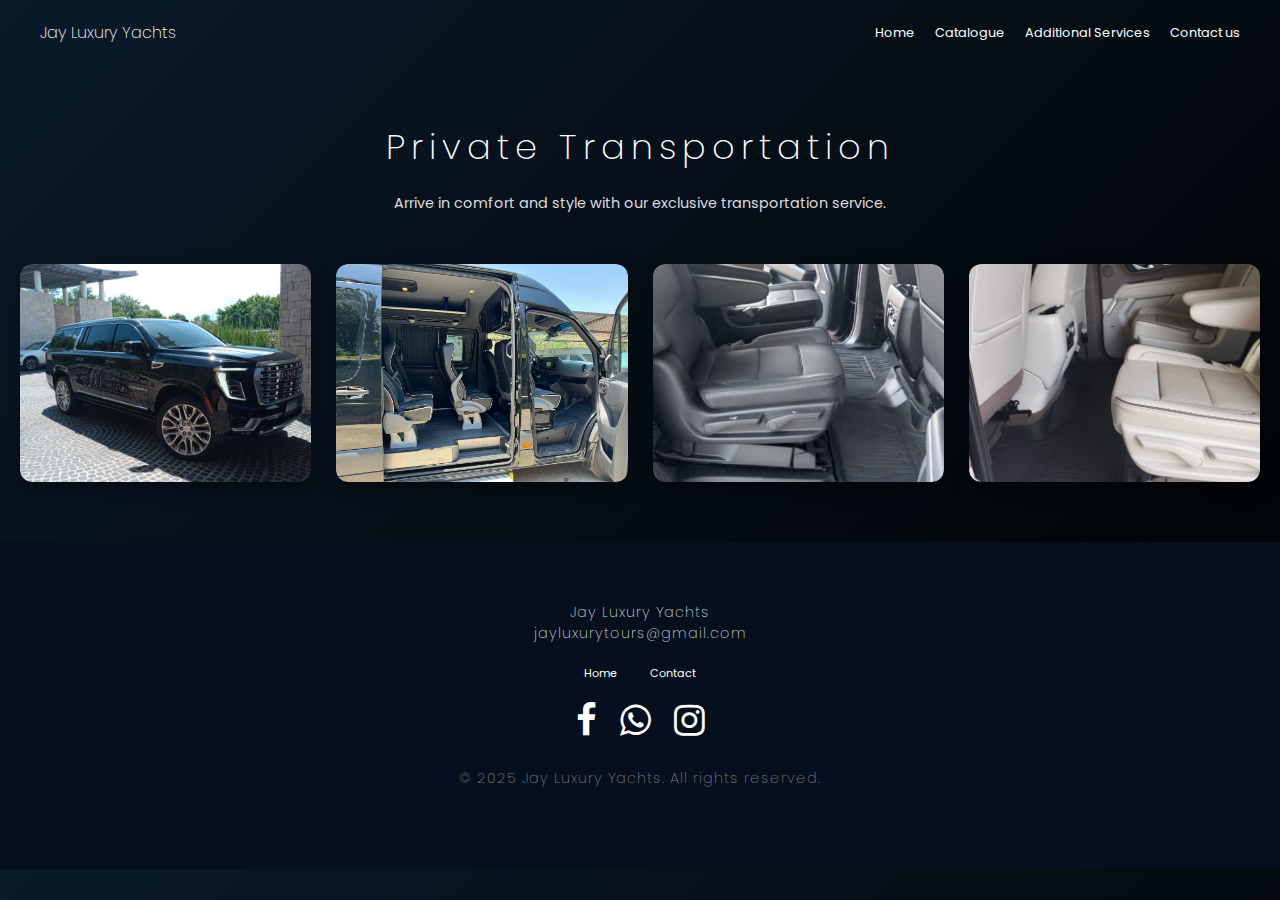
<file: assets/pages/aditionalservices.html>
<!DOCTYPE html>
<html lang="en">
<head>
  <meta charset="UTF-8">
  <meta name="viewport" content="width=device-width, initial-scale=1.0">
  <title>Additional Services | Jay Luxury Yachts</title>
  <meta name="description" content="Jay Luxury Yachts offers Private Transportation services to complete your luxury experience in Cancún and Isla Mujeres.">
  <link rel="stylesheet" href="/assets/css/AS.css">
  <link rel="stylesheet" href="https://cdnjs.cloudflare.com/ajax/libs/font-awesome/4.7.0/css/font-awesome.min.css">

</head>
<body>
  <!-- Header -->
  <header class="site-header">
  <div class="nav-container">
    <div class="brand">Jay Luxury Yachts</div>
   
    <nav class="nav-links" id="nav-links">
      <a href="/index.html">Home</a>
      <a href="/assets/pages/catalogue.html">Catalogue</a>
      <a href="/assets/pages/aditionalservices.html" class="active">Additional Services</a>
      <a href="https://wa.me/+5219843149676" class="btn-nav">Contact us</a>
    </nav>
  </div>
</header>

  <main class="catalogue">
    <section class="catalogue-gallery">
      <h1>Private Transportation</h1>
      <p class="catalogue-subtitle">Arrive in comfort and style with our exclusive transportation service.</p>
      
      <div class="gallery-grid">

        <div class="gallery-item">
          <img src="/assets/images/ALL/PrivateTransportation/privatetransportation (3).jpeg" alt="Luxury private transportation in Cancún for Jay Luxury Yachts clients">
        </div>

        <div class="gallery-item">
          <img src="/assets/images/ALL/PrivateTransportation/elegant.jpg" alt="Comfortable private transfer with Jay Luxury Yachts">
        </div>

        <div class="gallery-item">
          <img src="/assets/images/ALL/PrivateTransportation/privatetransportation (2).jpeg" alt="Exclusive private transport for luxury yacht experiences">
        </div>
        
        <div class="gallery-item">
          <img src="/assets/images/ALL/PrivateTransportation/interior.jpg" alt="Luxury vehicle prepared for Jay Luxury Yachts guests">
        </div>
        
      </div>
    </section>

    
  </main>

<footer class="luxury-footer">
  <h2>Jay Luxury Yachts</h2>
  <p>jayluxurytours@gmail.com </p>
  <div class="footer-content">

    <nav class="footer-nav">
      <a href="index.html">Home</a>
      <a href="https://wa.me/+5219843149676">Contact</a>
    </nav>
    <div class="footer-socials">
      <a href="https://www.facebook.com/profile.php?id=61565464707227"><i class="fa fa-facebook-f" style="font-size:36px"></i></a>
      <a href="https://wa.me/+5219843149676"><i class="fa fa-whatsapp" style="font-size:36px"></i></a>
      <a href="https://www.google.com/url?sa=t&source=web&rct=j&opi=89978449&url=https://www.instagram.com/jayluxuryyachts/&ved=2ahUKEwijjMqW-OWPAxVfJEQIHRvAFHEQFnoECDsQAQ&usg=AOvVaw359DLtyCxmbtu6-PLYvGS8"><i class="fa fa-instagram" style="font-size:36px"></i></a>
    <p class="footer-copy">© 2025 Jay Luxury Yachts. All rights reserved.</p>
  </div>
</footer>
</body>
</html>
</file>
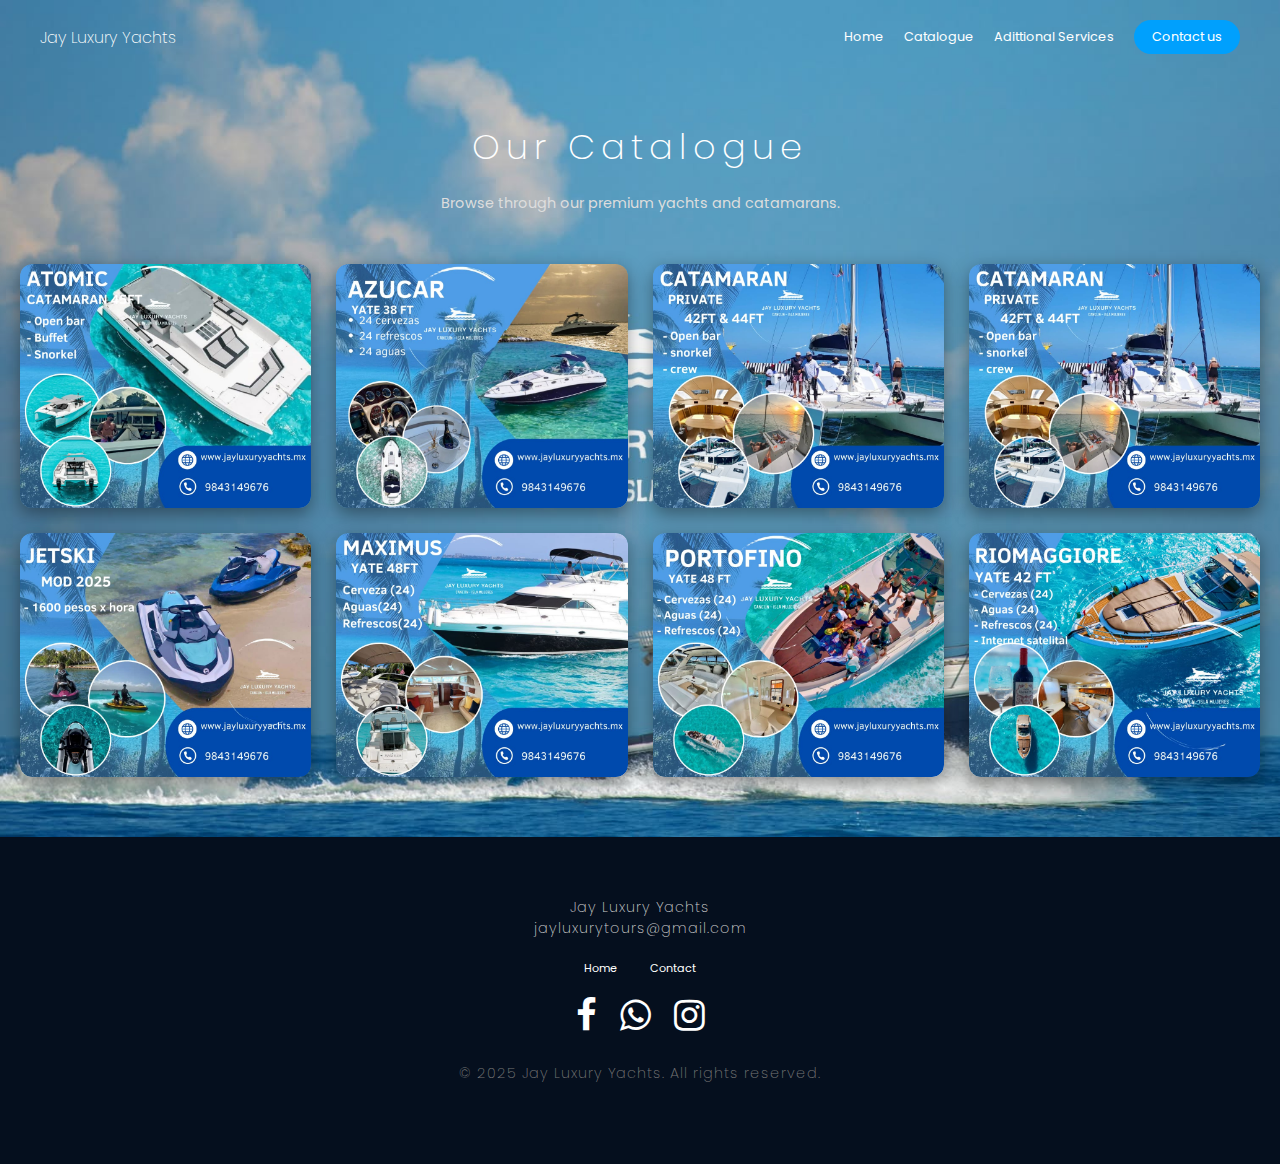
<file: assets/pages/Catalogue.html>
<!DOCTYPE html>
<html lang="en">
<head>
  <meta charset="UTF-8">
  <meta name="viewport" content="width=device-width, initial-scale=1.0">
  <title>Catalogue | Jay Luxury Yachts</title>
  <meta name="description" content="Discover our luxury yachts and catamarans catalogue in Cancún and Isla Mujeres.">
  <link rel="stylesheet" href="/assets/css/catalogue.css">
  <link rel="stylesheet" href="https://cdnjs.cloudflare.com/ajax/libs/font-awesome/4.7.0/css/font-awesome.min.css">

</head>
<body>
  <!-- Header -->
  <header class="site-header">
    <div class="nav-container">
      <div class="brand">Jay Luxury Yachts</div>
         <div class="menu-toggle" id="menu-toggle">
      <span></span>
      <span></span>
      <span></span>
      <nav class="nav-links">
        <a href="/index.html">Home</a>
        <a href="/assets/pages/Catalogue.html" class="active">Catalogue</a>
        <a href="/assets/pages/aditionalservices.html">Adittional Services</a>
        <a href="https://wa.me/+5219843149676" class="btn-nav">Contact us</a>
      </nav>
    </div>
  </header>

  <!-- Catalogue -->
  <main class="catalogue">
    <section class="catalogue-gallery">
      <h1>Our Catalogue</h1>
      <p class="catalogue-subtitle">Browse through our premium yachts and catamarans.</p>
      <div class="gallery-grid">
        <div class="gallery-item">
          <img src="/assets/images/catalogue/atomiccatamaran.jpg" alt="Luxury yacht in Cancún available for private events">
        </div>
        <div class="gallery-item">
          <img src="/assets/images/catalogue/azucaryacht.jpg" alt="Luxury yacht in Cancún available for private events">
          
        </div>
        <div class="gallery-item">
          <img src="/assets/images/catalogue/catamaranprivate.jpg" alt="Luxury yacht in Cancún available for private events">
        </div>
        <div class="gallery-item">
          <img src="/assets/images/catalogue/catamaranprivate.jpg" alt="Luxury yacht in Cancún available for private events">
        </div>
        <div class="gallery-item">
          <img src="/assets/images/catalogue/Jetski.jpg" alt="Luxury yacht in Cancún available for private events">
        </div>
        <div class="gallery-item">
          <img src="/assets/images/catalogue/maximusyacht.jpg" alt="Luxury yacht in Cancún available for private events">
        </div>
        <div class="gallery-item">
          <img src="/assets/images/catalogue/portofino.jpg " alt ="yacht in Cancún available for private events">
        </div>
        <div class="gallery-item">
          <img src="/assets/images/catalogue/riomaggiore.jpg" alt="Luxury yacht in Cancún available for private events">
        </div>
        <!-- Agrega más imágenes aquí -->
      </div>
    </section>
  </main>

  <!-- Footer -->
<footer class="luxury-footer">
  <h2>Jay Luxury Yachts</h2>
  <p>jayluxurytours@gmail.com </p>
  <div class="footer-content">

    <nav class="footer-nav">
      <a href="index.html">Home</a>
      <a href="https://wa.me/+5219843149676">Contact</a>
    </nav>
    <div class="footer-socials">
      <a href="https://www.facebook.com/profile.php?id=61565464707227"><i class="fa fa-facebook-f" style="font-size:36px"></i></a>
      <a href="https://wa.me/+5219843149676"><i class="fa fa-whatsapp" style="font-size:36px"></i></a>
      <a href="https://www.google.com/url?sa=t&source=web&rct=j&opi=89978449&url=https://www.instagram.com/jayluxuryyachts/&ved=2ahUKEwijjMqW-OWPAxVfJEQIHRvAFHEQFnoECDsQAQ&usg=AOvVaw359DLtyCxmbtu6-PLYvGS8"><i class="fa fa-instagram" style="font-size:36px"></i></a>
    <p class="footer-copy">© 2025 Jay Luxury Yachts. All rights reserved.</p>
  </div>
</footer>
</body>
</html>
</file>
<file: assets/css/AS.css>
@import url('https://fonts.googleapis.com/css2?family=Ledger&family=Montserrat:ital,wght@0,100..900;1,100..900&family=Poppins:ital,wght@0,100;0,200;0,300;0,400;0,500;0,600;0,700;0,800;0,900;1,100;1,200;1,300;1,400;1,500;1,600;1,700;1,800;1,900&display=swap');

* {
  margin: 0;
  padding: 0;
  box-sizing: border-box;
}

body {
  font-family: "Poppins","Helvetica Neue", Arial, sans-serif;
  color: white;
  background: linear-gradient(135deg, #0a1a2a, #000);

  transition: 0.3s all ease-in-out;
}

a {
  text-decoration: none;
  color: inherit;
}

/* Header */
.site-header {
  position: absolute;
  top: 0;
  width: 100%;
  padding: 20px 40px;
  display: flex;
  justify-content: center;
  z-index: 1000;
}

.nav-container {
  width: 100%;
  max-width: 1200px;
  display: flex;
  justify-content: space-between;
  align-items: center;
}

.brand {
  font-size: 1rem;
  font-weight: 250;
  color: #fff;
}

/* Nav links */
.nav-links {
  display: flex;
  align-items: center;
  gap: 20px;
}

.nav-links a {
  color: #fff;
  text-decoration: none;
  font-size: 0.80rem;
  
}



/* Services (similar to catalogue) */
.catalogue {
  padding: 120px 20px 60px;
  text-align: center;
}

.catalogue h1 {
  font-size: 2.2rem;
  font-weight: 250;
  letter-spacing: 6px;
  margin-bottom: 20px;
}

.catalogue-subtitle {
  font-size: 0.90rem;
  margin-bottom: 50px;
  color: #ddd;
}

.gallery-grid {
  display: grid;
  grid-template-columns: repeat(auto-fit, minmax(280px, 1fr));
  gap: 25px;
}
.gallery-item {
  overflow: hidden;
  border-radius: 12px;
  box-shadow: 0 6px 18px rgba(0,0,0,0.4);
  transition: transform 0.3s ease, box-shadow 0.3s ease;
  aspect-ratio: 4 / 3; /* todas las cajas igual, puedes cambiar a 16/9 si quieres más panorámico */
}

.gallery-item img {
  width: 100%;
  height: 100%;
  object-fit: cover;
  display: block;
  border-radius: 12px;
  transition: transform 0.3s ease, filter 0.3s ease;
}


.gallery-item:hover img {
  transform: scale(1.05);
  filter: brightness(1.1);
}


.cta-section {
  padding: 80px 20px;
  text-align: center;
  color: #fff;
  border-top: 1px solid rgba(255,255,255,0.1);
  border-bottom: 1px solid rgba(255,255,255,0.1);
}

.cta-content {
  max-width: 800px;
  margin: 0 auto;
}

.cta-section h2 {
  font-size: 2rem;
  font-weight: 300;
  letter-spacing: 3px;
  margin-bottom: 15px;
}

.cta-section p {
  font-size: 1rem;
  color: #ccc;
  margin-bottom: 30px;
}

.cta-btn {
  display: inline-block;
  background: #fff;
  color: #000;
  font-size: 0.95rem;
  font-weight: 500;
  padding: 12px 28px;
  border-radius: 30px;
  text-decoration: none;
  transition: all 0.3s ease;
  box-shadow: 0 4px 12px rgba(255,255,255,0.1);
}

.cta-btn:hover {
  background: #f5c518; /* dorado sutil */
  color: #000;
  transform: translateY(-3px);
  box-shadow: 0 6px 18px rgba(0,0,0,0.5);
}

/* CTA Responsive */
@media (max-width: 768px) {
  .cta-section h2 {
    font-size: 1.6rem;
  }
  .cta-section p {
    font-size: 0.9rem;
  }
  .cta-btn {
    padding: 10px 22px;
    font-size: 0.9rem;
  }
}
/* Footer */
.luxury-footer {
  background: #050f1e;
  padding: 60px 20px;
  font-size: 0.80rem;
  color: #ccc;
  text-align: center;
}

.luxury-footer h2, .luxury-footer p {
    letter-spacing: 1px;
    font-size: 0.90rem;
    font-weight:250;
}
.footer-content {
  max-width: 1100px;
  margin: 0 auto;
}

.footer-logo img {
  height: 30px;
  margin-bottom: 20px;
}

.footer-nav {
  margin: 20px 0;
}

.footer-nav a {
  color: #ffffff;
  margin: 0 15px;
  text-decoration: none;
  font-size: 0.70rem;
  transition: color 0.3s ease;
}

.footer-nav a:hover {
  color: #ffffff;
}

.footer-socials {
  margin: 20px 0;
  
}

.footer-socials a {
  color: white;
  margin: 0 10px;
  font-size: 0.70rem;
  transition: color 0.3s ease, transform 0.2s ease;
}

.footer-socials a:hover {
  color: #fff;
  transform: scale(1.2);
}

.footer-copy {
  font-size: 0.9rem;
  margin-top: 30px;
  color: #777;
}


.sociales{
  display: flex;
  justify-content: center;
  flex-direction: row;
  gap: 25px;
  align-items: center;
}

@media (max-width: 768px) {
  .nav-container {
    flex-wrap: wrap;      
    gap: 10px;
  }
  .nav-container .btn-nav{
    display: none;
    
  }
  .nav-container .brand{
    margin: 0 auto;        
    text-align: center;
  }
  .nav-container{
    display: flex;
    justify-content: center;
    align-items: center;
  }

  .nav-links {
    flex: 1 1 100%;        
    justify-content: center;
    flex-wrap: wrap;       
    gap: 12px;
  }

  .nav-links a {
    font-size: 0.85rem;
    padding: 6px 10px;
    margin: 0 auto;

  }

  .site-header {
    padding: 12px 20px;
    position: fixed;     
    background: rgba(0,0,0,0.85);
  }

  .hero {
  min-height: calc(100vh - 80px); /* ocupa toda la pantalla menos el header */
  margin-top: 80px; /* si lo quieres separado */
}

.about-us{
  display: flex;
  justify-content: center;
  text-align: center;
}
.about-images{
  display: none;
}

}
</file>
<file: assets/css/catalogue.css>
@import url('https://fonts.googleapis.com/css2?family=Ledger&family=Montserrat:ital,wght@0,100..900;1,100..900&family=Poppins:ital,wght@0,100;0,200;0,300;0,400;0,500;0,600;0,700;0,800;0,900;1,100;1,200;1,300;1,400;1,500;1,600;1,700;1,800;1,900&display=swap');

* {
  margin: 0;
  padding: 0;
  box-sizing: border-box;
}

body {
  font-family: "Poppins","Helvetica Neue", Arial, sans-serif;
  color: white;
  background-color: #000;
  transition: 0.3s all ease-in-out;
}

a {
  text-decoration: none;
  color: inherit;
}

/* Header */

::-webkit-scrollbar{
  width: 10px;
}
::-webkit-scrollbar-track{
  background-color: transparent;
}

a {
  text-decoration: none;
  color: inherit;
}

/* Header */
.site-header {
  position: absolute;
  top: 0;
  width: 100%;
  padding: 20px 40px;
  display: flex;
  justify-content: center;
  z-index: 1000;
}

.nav-container {
  width: 100%;
  max-width: 1200px;
  display: flex;
  justify-content: space-between;
  align-items: center;
}

.brand {
  font-size: 1rem;
  font-weight: 250;
  color: #fff;
}

/* Nav links */
.nav-links {
  display: flex;
  align-items: center;
  gap: 20px;
}

.nav-links a {
  color: #fff;
  text-decoration: none;
  font-size: 0.80rem;
  
}

.btn-nav {
  background: #00A0FD;
  color: #fff;
  padding: 8px 18px;
  border-radius: 20px;
  transition: background 0.3s ease;
}
.btn-nav:hover {
  background: #0078F3;
}

/* Catalogue */
.catalogue {
  padding: 120px 20px 60px;
  text-align: center;
  background: url(/assets/images/jay.jpg) no-repeat center center/cover; 

}


.catalogue h1 {
  font-size: 2.2rem;
  font-weight: 250;
  letter-spacing: 6px;
  margin-bottom: 20px;
}

.catalogue-subtitle {
  font-size: 0.90rem;
  margin-bottom: 50px;
  color: #ddd;
}

.gallery-grid {
  display: grid;
  grid-template-columns: repeat(auto-fit, minmax(280px, 1fr));
  gap: 25px;
}

.gallery-item {
  overflow: hidden;
  border-radius: 12px;
  box-shadow: 0 6px 18px rgba(0,0,0,0.4);
  transition: transform 0.3s ease, box-shadow 0.3s ease;
}

.gallery-item img {
  width: 100%;
  height: 100%;
  object-fit: cover;
  display: block;
  border-radius: 12px;
}

.gallery-item:hover {
  transform:perspective(1000px) scale(1.05);
  box-shadow: 0 12px 30px rgba(0,0,0,0.6);
}

/* Footer */
.luxury-footer {
  background: #050f1e;
  padding: 60px 20px;
  font-size: 0.80rem;
  color: #ccc;
  text-align: center;
}

.luxury-footer h2, .luxury-footer p {
    letter-spacing: 1px;
    font-size: 0.90rem;
    font-weight:250;
}
.footer-content {
  max-width: 1100px;
  margin: 0 auto;
}

.footer-logo img {
  height: 30px;
  margin-bottom: 20px;
}

.footer-nav {
  margin: 20px 0;
}

.footer-nav a {
  color: #ffffff;
  margin: 0 15px;
  text-decoration: none;
  font-size: 0.70rem;
  transition: color 0.3s ease;
}

.footer-nav a:hover {
  color: #ffffff;
}

.footer-socials {
  margin: 20px 0;
  
}

.footer-socials a {
  color: white;
  margin: 0 10px;
  font-size: 0.70rem;
  transition: color 0.3s ease, transform 0.2s ease;
}

.footer-socials a:hover {
  color: #fff;
  transform: scale(1.2);
}

.footer-copy {
  font-size: 0.9rem;
  margin-top: 30px;
  color: #777;
}


.sociales{
  display: flex;
  justify-content: center;
  flex-direction: row;
  gap: 25px;
  align-items: center;
}

@media (max-width: 768px) {
  .nav-container {
    flex-wrap: wrap;       /* Permite que logo + links salten a otra fila */
    gap: 10px;
  }
  .nav-container .btn-nav{
    display: none;
    
  }
  .nav-container .brand{
    margin: 0 auto;        /* El logo ocupa toda la fila */
    text-align: center;
  }

  .nav-links {
    flex: 1 1 100%;        /* Los links ocupan todo el ancho */
    justify-content: center;
    flex-wrap: wrap;       /* Saltan a otra línea si no caben */
    gap: 12px;
  }

  .nav-links a {
    font-size: 0.85rem;
    padding: 6px 10px;
    margin: 0 auto;

  }

  .site-header {
    padding: 12px 20px;
    position: fixed;     
    background: rgba(0,0,0,0.85);
  }

  .hero {
  min-height: calc(100vh - 80px); /* ocupa toda la pantalla menos el header */
  margin-top: 80px; /* si lo quieres separado */
}

.about-us{
  display: flex;
  justify-content: center;
  text-align: center;
}
.about-images{
  display: none;
}

}
</file>
